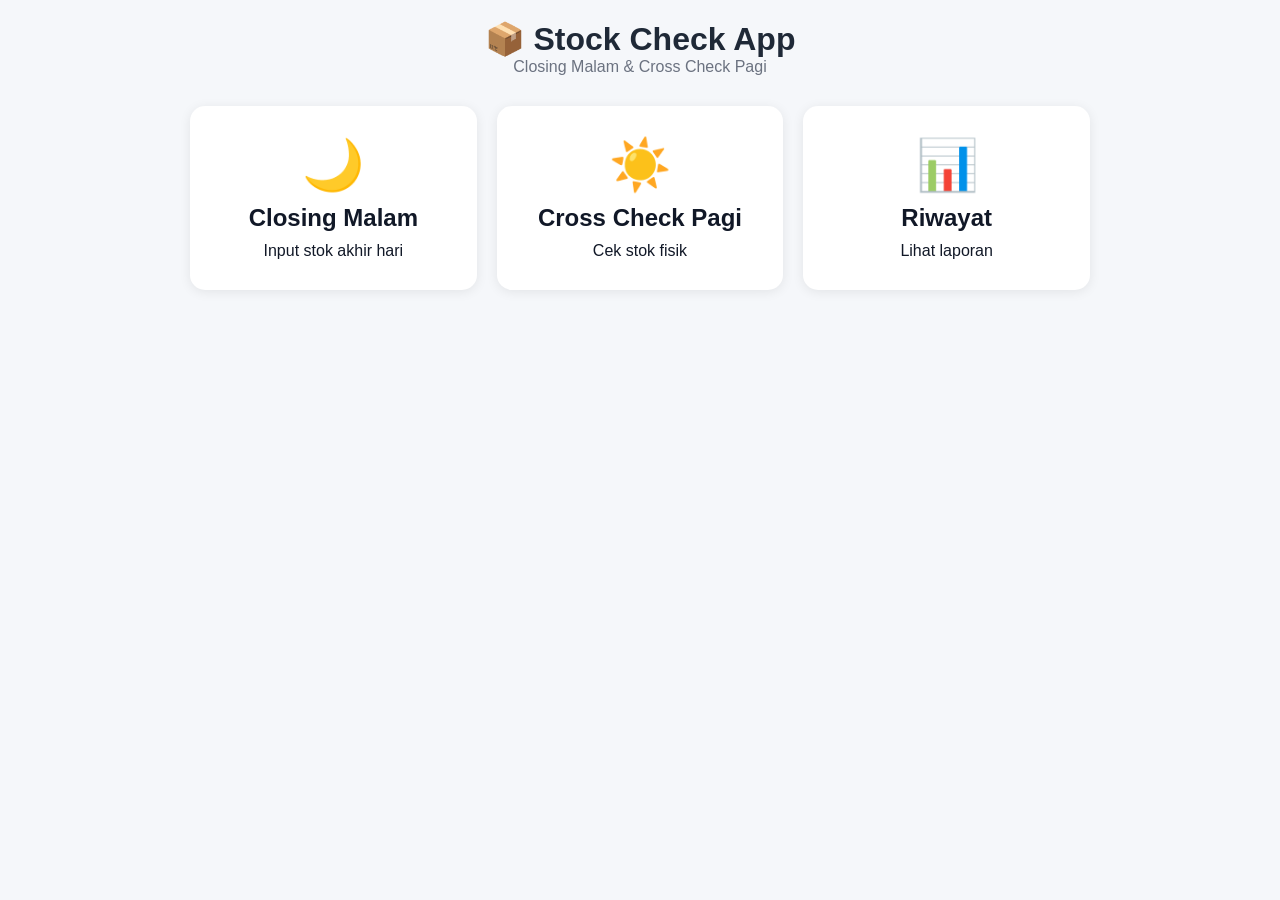
<file: index.html>
<!DOCTYPE html>
<html lang="id">

<head>

<link rel="manifest" href="manifest.json">

<meta name="theme-color" content="#25D366">

<meta charset="UTF-8">

<meta name="viewport"
content="width=device-width, initial-scale=1.0">

<title>Stock Check App</title>

<link rel="stylesheet"
href="style.css">

</head>

<body>

<div class="container">

<div class="header">

<h1>📦 Stock Check App</h1>

<p>
Closing Malam & Cross Check Pagi
</p>

</div>

<div class="menu-grid">

<a
href="closing.html"
class="menu-btn">

<div class="menu-icon">
🌙
</div>

<h2>Closing Malam</h2>

<p>
Input stok akhir hari
</p>

</a>

<a
href="crosscheck.html"
class="menu-btn">

<div class="menu-icon">
☀️
</div>

<h2>Cross Check Pagi</h2>

<p>
Cek stok fisik
</p>

</a>

<a
href="history.html"
class="menu-btn">

<div class="menu-icon">
📊
</div>

<h2>Riwayat</h2>

<p>
Lihat laporan
</p>

</a>

</div>

</div>
<script>

if ("serviceWorker" in navigator) {

  window.addEventListener("load", () => {

    navigator.serviceWorker
      .register("./sw.js")
      .then(() => {
        console.log("Service Worker berhasil");
      })
      .catch(err => {
        console.error(err);
      });

  });

}

</script>
</body>
</html>
</file>
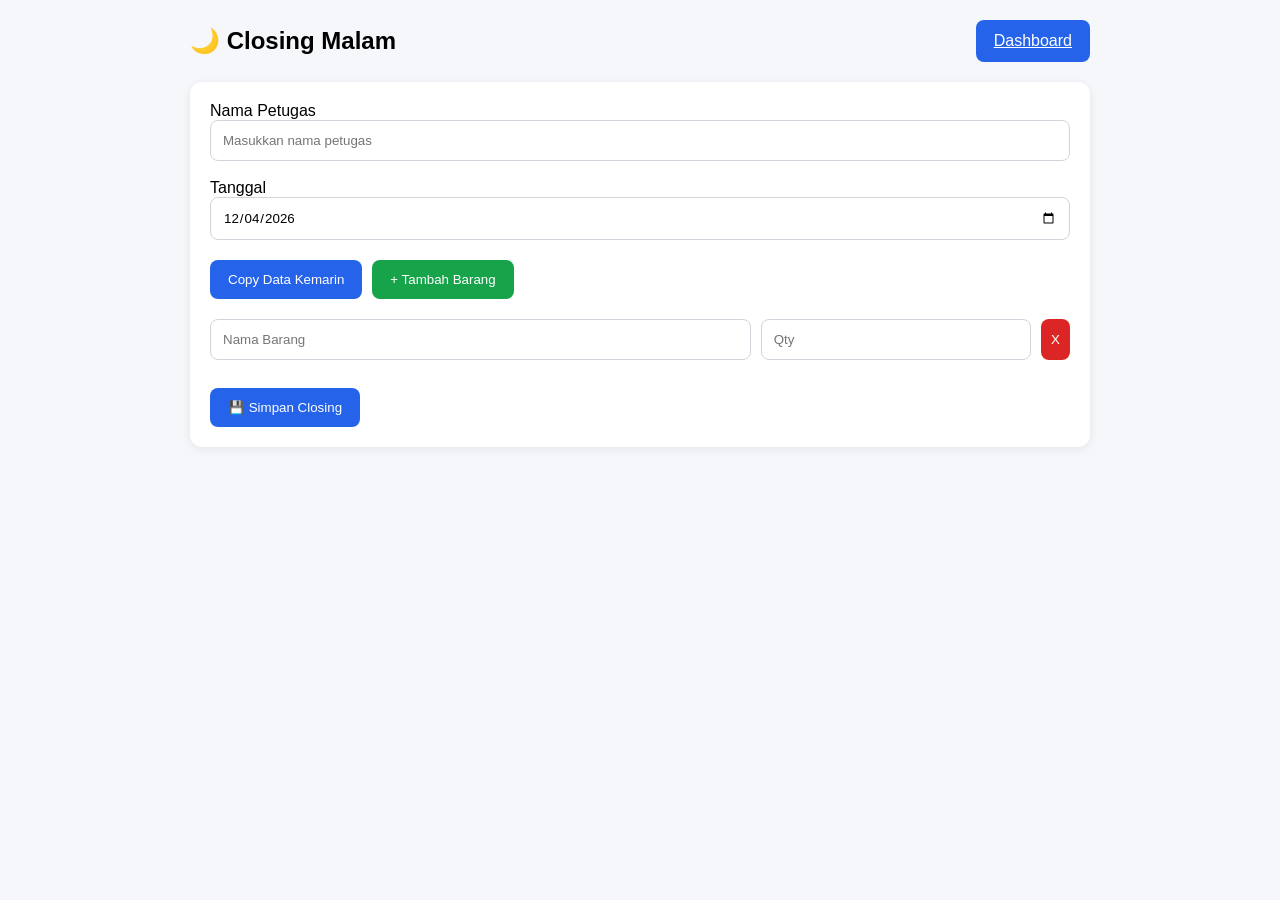
<file: closing.html>
<!DOCTYPE html>
<html lang="id">
<head>

<meta charset="UTF-8">
<meta name="viewport" content="width=device-width, initial-scale=1.0">

<title>Closing Malam</title>

<link rel="stylesheet" href="style.css">

<style>

.top-bar{
display:flex;
justify-content:space-between;
align-items:center;
margin-bottom:20px;
}

.action-group{
display:flex;
gap:10px;
margin:20px 0;
}

.item-row{
display:grid;
grid-template-columns:2fr 1fr auto;
gap:10px;
margin-bottom:10px;
}

.item-row input{
width:100%;
}

.delete-btn{
background:#dc2626;
color:white;
border:none;
padding:10px;
border-radius:8px;
cursor:pointer;
}

.success-box{
background:#dcfce7;
padding:15px;
border-radius:8px;
margin-top:15px;
display:none;
}

</style>

</head>

<body>

<div class="container">

<div class="top-bar">

<h2>🌙 Closing Malam</h2>

<a href="index.html" class="btn">
Dashboard
</a>

</div>

<div class="card">

<label>Nama Petugas</label>
<input
type="text"
id="petugas"
placeholder="Masukkan nama petugas">

<br><br>

<label>Tanggal</label>
<input
type="date"
id="tanggal">

<div class="action-group">

<button
class="btn"
onclick="copyDataKemarin()">
Copy Data Kemarin
</button>

<button
class="btn-success"
onclick="tambahBaris()">
+ Tambah Barang
</button>

</div>

<div id="barangContainer">

</div>

<br>

<button
class="btn"
onclick="simpanClosing()">
💾 Simpan Closing
</button>

<div
class="success-box"
id="successBox">

Data berhasil disimpan

</div>

</div>

</div>

<script src="config.js"></script>

<script>

document.getElementById("tanggal").value =
new Date().toISOString().split("T")[0];

const container =
document.getElementById("barangContainer");

function tambahBaris(
barang = "",
qty = ""
){

const row =
document.createElement("div");

row.className =
"item-row";

row.innerHTML = `

<input
type="text"
class="barang"
placeholder="Nama Barang"
value="${barang}">

<input
type="number"
class="qty"
placeholder="Qty"
value="${qty}">

<button
class="delete-btn"
onclick="hapusBaris(this)">
X
</button>

`;

container.appendChild(row);

}

function hapusBaris(btn){

btn.parentElement.remove();

}

tambahBaris();

async function copyDataKemarin(){

try{

const response =
await fetch(
SCRIPT_URL +
"?action=getLastClosing"
);

const data =
await response.json();

container.innerHTML = "";

if(data.length === 0){

alert(
"Belum ada data closing sebelumnya"
);

return;

}

data.forEach(item=>{

tambahBaris(
item.barang,
item.qty
);

});

}
catch(error){

console.log(error);

alert(
"Gagal mengambil data"
);

}

}

async function simpanClosing(){

const petugas =
document.getElementById(
"petugas"
).value;

const tanggal =
document.getElementById(
"tanggal"
).value;

if(!petugas){

alert(
"Nama petugas wajib diisi"
);

return;

}

const barangs =
document.querySelectorAll(
".barang"
);

const qtys =
document.querySelectorAll(
".qty"
);

const items = [];

for(let i=0;i<barangs.length;i++){

if(
barangs[i].value.trim() !== ""
){

items.push({

barang:
barangs[i].value,

qty:
qtys[i].value || 0

});

}

}

if(items.length === 0){

alert(
"Belum ada barang"
);

return;

}

try{

    document.getElementById("successBox").innerHTML =
    "⏳ Menyimpan data...";

    document.getElementById("successBox").style.display =
    "block";

    const response = await fetch(
        SCRIPT_URL,
        {
            method: "POST",
            body: JSON.stringify({
                type: "saveClosing",
                tanggal,
                petugas,
                items
            })
        }
    );

    const result = await response.json();

    if(result.success){

        document.getElementById("successBox").innerHTML =
        "✅ Closing berhasil disimpan";

        resetForm();

        setTimeout(()=>{
            document.getElementById("successBox").style.display = "none";
        },1500);

    }else{

        document.getElementById("successBox").style.display = "none";
        alert(result.message);

    }

}catch(error){

    document.getElementById("successBox").style.display = "none";
    console.log(error);
    alert("Gagal menyimpan data");

}

function resetForm() {
    document.getElementById("petugas").value = "";

    container.innerHTML = "";
    tambahBaris();

    document.getElementById("petugas").focus();
}

}

</script>

</body>
</html>
</file>
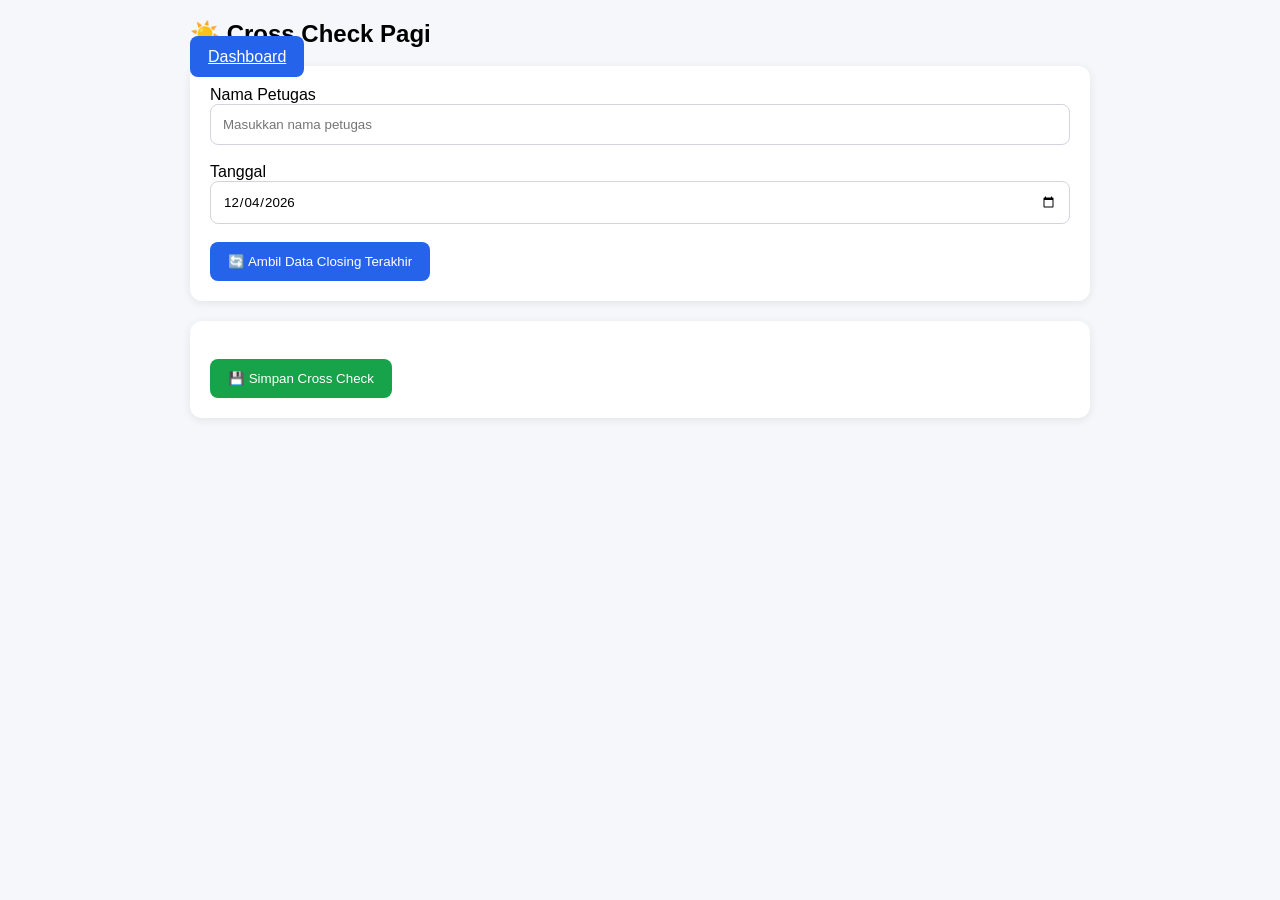
<file: crosscheck.html>
<!DOCTYPE html>
<html lang="id">
<head>

<meta charset="UTF-8">
<meta name="viewport" content="width=device-width, initial-scale=1.0">

<title>Cross Check Pagi</title>

<link rel="stylesheet" href="style.css">

<style>

.cross-row{
display:grid;
grid-template-columns:2fr 1fr 1fr 1fr;
gap:10px;
margin-bottom:10px;
align-items:center;
}

.cross-row input{
width:100%;
}

.good{
color:green;
font-weight:bold;
}

.bad{
color:red;
font-weight:bold;
}

.card{
margin-bottom:20px;
}

</style>

</head>

<body>

<div class="container">

<div class="top-bar">

<h2>☀️ Cross Check Pagi</h2>

<a href="index.html" class="btn">
Dashboard
</a>

</div>

<div class="card">

<label>Nama Petugas</label>

<input
type="text"
id="petugas"
placeholder="Masukkan nama petugas">

<br><br>

<label>Tanggal</label>

<input
type="date"
id="tanggal">

<br><br>

<button
class="btn"
onclick="loadClosing()">

🔄 Ambil Data Closing Terakhir

</button>

</div>

<div class="card">

<div id="crossContainer">

</div>

<br>

<button
class="btn-success"
onclick="simpanCrossCheck()">

💾 Simpan Cross Check

</button>

</div>

</div>

<script src="config.js"></script>

<script>

document.getElementById("tanggal").value =
new Date().toISOString().split("T")[0];

let closingData = [];

async function loadClosing(){

try{

const response =
await fetch(
SCRIPT_URL +
"?action=getLastClosing"
);

closingData =
await response.json();

const container =
document.getElementById(
"crossContainer"
);

container.innerHTML = "";

if(closingData.length === 0){

container.innerHTML =
"<p>Belum ada data closing.</p>";

return;

}

closingData.forEach((item,index)=>{

container.innerHTML += `

<div class="cross-row">

<div>
<b>${item.barang}</b>
</div>

<div>

Closing:
<b>${item.qty}</b>

</div>

<div>

<input
type="number"
id="fisik${index}"
placeholder="Stok Fisik"
onkeyup="hitungSelisih(${index},${item.qty})">

</div>

<div
id="hasil${index}">
-
</div>

</div>

`;

});

}
catch(error){

console.log(error);

alert(
"Gagal mengambil data closing"
);

}

}

function hitungSelisih(index,stokMalam){

const fisik =
parseInt(
document.getElementById(
`fisik${index}`
).value
) || 0;

const selisih =
fisik - stokMalam;

const hasil =
document.getElementById(
`hasil${index}`
);

if(selisih === 0){

hasil.innerHTML =
`<span class="good">✔ Cocok</span>`;

}else{

hasil.innerHTML =
`<span class="bad">${selisih}</span>`;

}

}

async function simpanCrossCheck(){

const petugas =
document.getElementById(
"petugas"
).value;

const tanggal =
document.getElementById(
"tanggal"
).value;

if(!petugas){

alert(
"Nama petugas wajib diisi"
);

return;

}

const items = [];

closingData.forEach((item,index)=>{

const fisik =
parseInt(
document.getElementById(
`fisik${index}`
).value
) || 0;

items.push({

barang:
item.barang,

stokMalam:
parseInt(item.qty),

stokFisik:
fisik,

selisih:
fisik - parseInt(item.qty)

});

});

try{

await fetch(
SCRIPT_URL,
{
method:"POST",
body:JSON.stringify({

type:
"saveCrossCheck",

tanggal,

petugas,

items

})
}
);

alert(
"Cross Check berhasil disimpan"
);

}
catch(error){

console.log(error);

alert(
"Gagal menyimpan data"
);

}

}

loadClosing();

</script>

</body>
</html>
</file>
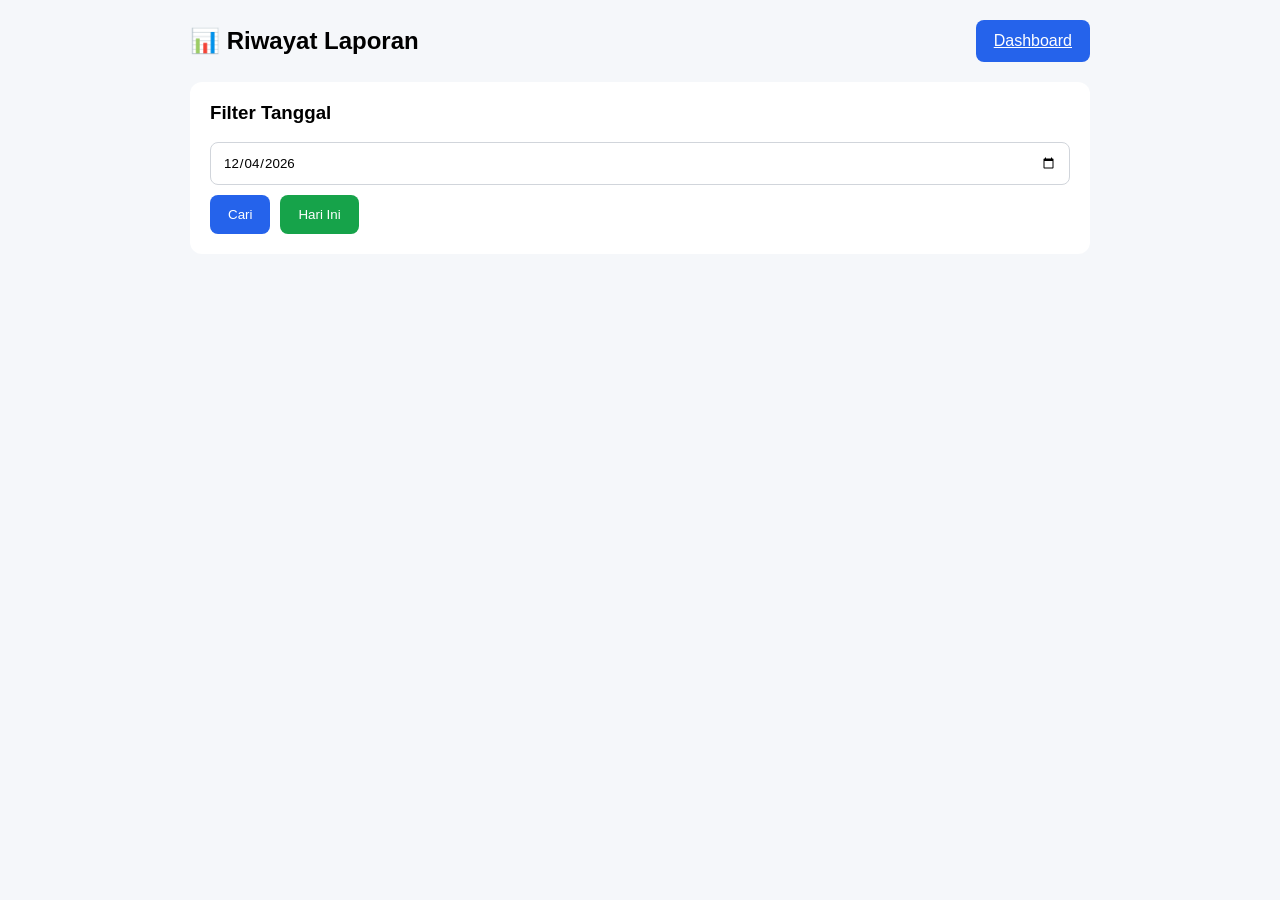
<file: history.html>
<!DOCTYPE html> <html lang="id">
<head>
<meta charset="UTF-8"> <meta name="viewport" content="width=device-width, initial-scale=1.0">
<title>Riwayat Stok</title>
<link rel="stylesheet" href="style.css">
<style>
.top-bar{ display:flex; justify-content:space-between; align-items:center; margin-bottom:20px; }
.filter-card{ background:white; padding:20px; border-radius:12px; margin-bottom:20px; box-shadow:0 2px10px rgba(0,0,0,.08); }
.filter-row{ display:flex; gap:10px; flex-wrap:wrap; }
.report-card{ background:white; padding:20px; border-radius:12px; margin-bottom:20px; box-shadow:0 2px10px rgba(0,0,0,.08); }
.report-header{ display:flex; justify-content:space-between; flex-wrap:wrap; margin-bottom:15px; padding-bottom:10px; border-bottom:1px solid #eee; }
.summary{ display:flex; gap:20px; margin-top:10px; font-weight:bold; }
table{ width:100%; border-collapse:collapse; }
th,td{ padding:10px; border:1px solid #ddd; }
th{ background:#f5f5f5; }
.good{ color:green; font-weight:bold; }
.bad{ color:red; font-weight:bold; }
@media(max-width:768px){
.report-header{ flex-direction:column; gap:8px; }
.summary{ flex-direction:column; gap:5px; }
}

</style>
</head>
<body>
<div class="container">
<div class="top-bar">
<h2>📊 Riwayat Laporan</h2>
<a href="index.html" class="btn"> Dashboard </a>
</div>
<div class="filter-card">
<h3>Filter Tanggal</h3>
<br>
<div class="filter-row">
<input type="date" id="tanggalFilter">
<button class="btn" onclick="loadHistory()">
Cari
</button>
<button class="btn-success" onclick="loadToday()">
Hari Ini
</button>
</div>
</div>
<div id="reportContainer">
</div>

</div>
<script src="config.js"></script>
<script>
document.addEventListener( "DOMContentLoaded", ()=>{ loadToday(); } );
function formatTanggal(date){
const d = new Date(date);
return d.toLocaleDateString( "id-ID", { day:"2-digit", month:"long", year:"numeric" } );
}
function loadToday(){
const today = new Date() .toISOString() .split("T")[0];
document.getElementById( "tanggalFilter" ).value = today;
loadHistory();
}
async function loadHistory(){
const tanggal = document.getElementById( "tanggalFilter" ).value;
if(!tanggal){
alert( "Pilih tanggal terlebih dahulu" );
return;
}
try{
const response = await fetch( SCRIPT_URL + "?action=getHistory" );
const data = await response.json();
const filtered = data.filter(item=>{

const rowDate = String(item.tanggal) .substring(0,10);
return rowDate === tanggal;
});
renderClosing(filtered,tanggal);
} catch(error){
console.log(error);
alert( "Gagal memuat data" );
}
}
function renderClosing(data,tanggal){
const container = document.getElementById( "reportContainer" );
container.innerHTML = "";
if(data.length === 0){
container.innerHTML =
` <div class="report-card">
<h3>Tidak ada data pada tanggal ini</h3>
</div> `;
return;
}
let totalQty = 0;
data.forEach(item=>{
totalQty += parseInt(item.qty) || 0;
});

let rows = "";
data.forEach(item=>{
rows +=
` <tr>
<td>${item.barang}</td>
<td>${item.qty}</td>
<td>${item.petugas}</td>
</tr> `;
});
container.innerHTML =
` <div class="report-card">
<div class="report-header">
<div>
<h3> 📅 ${formatTanggal(tanggal)} </h3>
</div>
<div class="summary">
<span> 📦 Total Barang : ${data.length} </span>
<span> 🔢 Total Qty : ${totalQty} </span>
</div>
</div>
<table>
<thead>
<tr>

<th>Barang</th> <th>Qty</th> <th>Petugas</th>
</tr>
</thead>
<tbody>
${rows}
</tbody>
</table>
</div> `;
}
</script>
</body> </html>
</file>
<file: style.css>
*{
    margin:0;
    padding:0;
    box-sizing:border-box;
    font-family:Arial, Helvetica, sans-serif;
}

body{
    background:#f5f7fa;
    padding:20px;
}

.container{
    max-width:900px;
    margin:auto;
}

.header{
    text-align:center;
    margin-bottom:30px;
}

.header h1{
    color:#1f2937;
}

.header p{
    color:#6b7280;
}

.card{
    background:white;
    padding:20px;
    border-radius:12px;
    box-shadow:0 2px 10px rgba(0,0,0,.08);
}

.menu-grid{
    display:grid;
    grid-template-columns:repeat(auto-fit,minmax(250px,1fr));
    gap:20px;
}

.menu-btn{
    display:flex;
    flex-direction:column;
    align-items:center;
    justify-content:center;
    gap:10px;

    text-decoration:none;
    color:#111827;

    background:white;
    border-radius:15px;

    padding:30px;

    box-shadow:0 2px 12px rgba(0,0,0,.08);

    transition:.3s;
}

.menu-btn:hover{
    transform:translateY(-3px);
}

.menu-icon{
    font-size:50px;
}

.page-title{
    margin-bottom:20px;
}

input{
    width:100%;
    padding:12px;
    border:1px solid #d1d5db;
    border-radius:8px;
}

button{
    border:none;
    cursor:pointer;
}

.btn{
    background:#2563eb;
    color:white;
    padding:12px 18px;
    border-radius:8px;
}

.btn-danger{
    background:#dc2626;
    color:white;
    padding:10px 15px;
    border-radius:8px;
}

.btn-success{
    background:#16a34a;
    color:white;
    padding:12px 18px;
    border-radius:8px;
}

.row{
    display:grid;
    grid-template-columns:2fr 1fr auto;
    gap:10px;
    margin-bottom:10px;
}

.result-good{
    color:green;
    font-weight:bold;
}

.result-bad{
    color:red;
    font-weight:bold;
}

table{
    width:100%;
    border-collapse:collapse;
}

th,td{
    border:1px solid #ddd;
    padding:10px;
    text-align:left;
}

th{
    background:#f3f4f6;


}

.menu-grid{
    display:grid;
    grid-template-columns:repeat(auto-fit,minmax(250px,1fr));
    gap:20px;
}

@media (max-width:768px){

    .menu-grid{
        grid-template-columns:1fr;
    }

    .menu-btn{
        padding:20px;
    }

}

.menu-btn{
    -webkit-tap-highlight-color: transparent;
}
</file>
